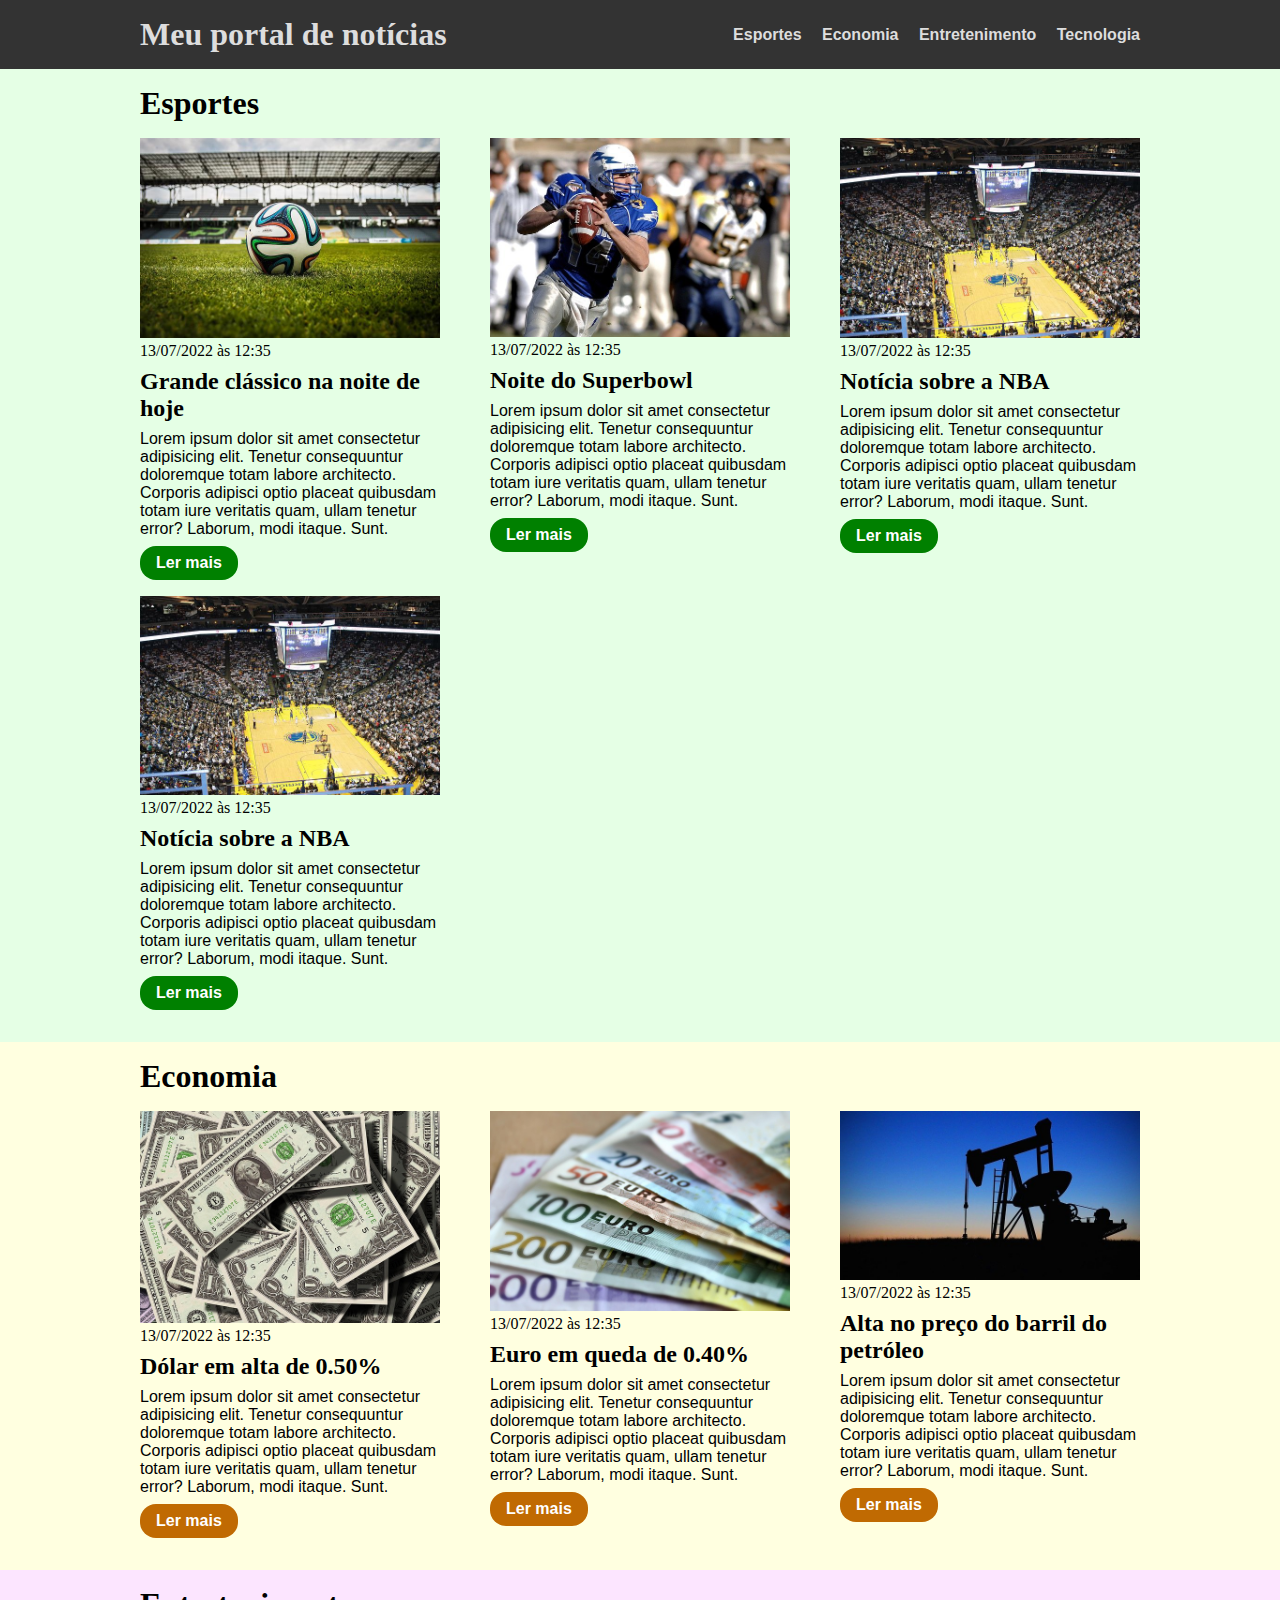
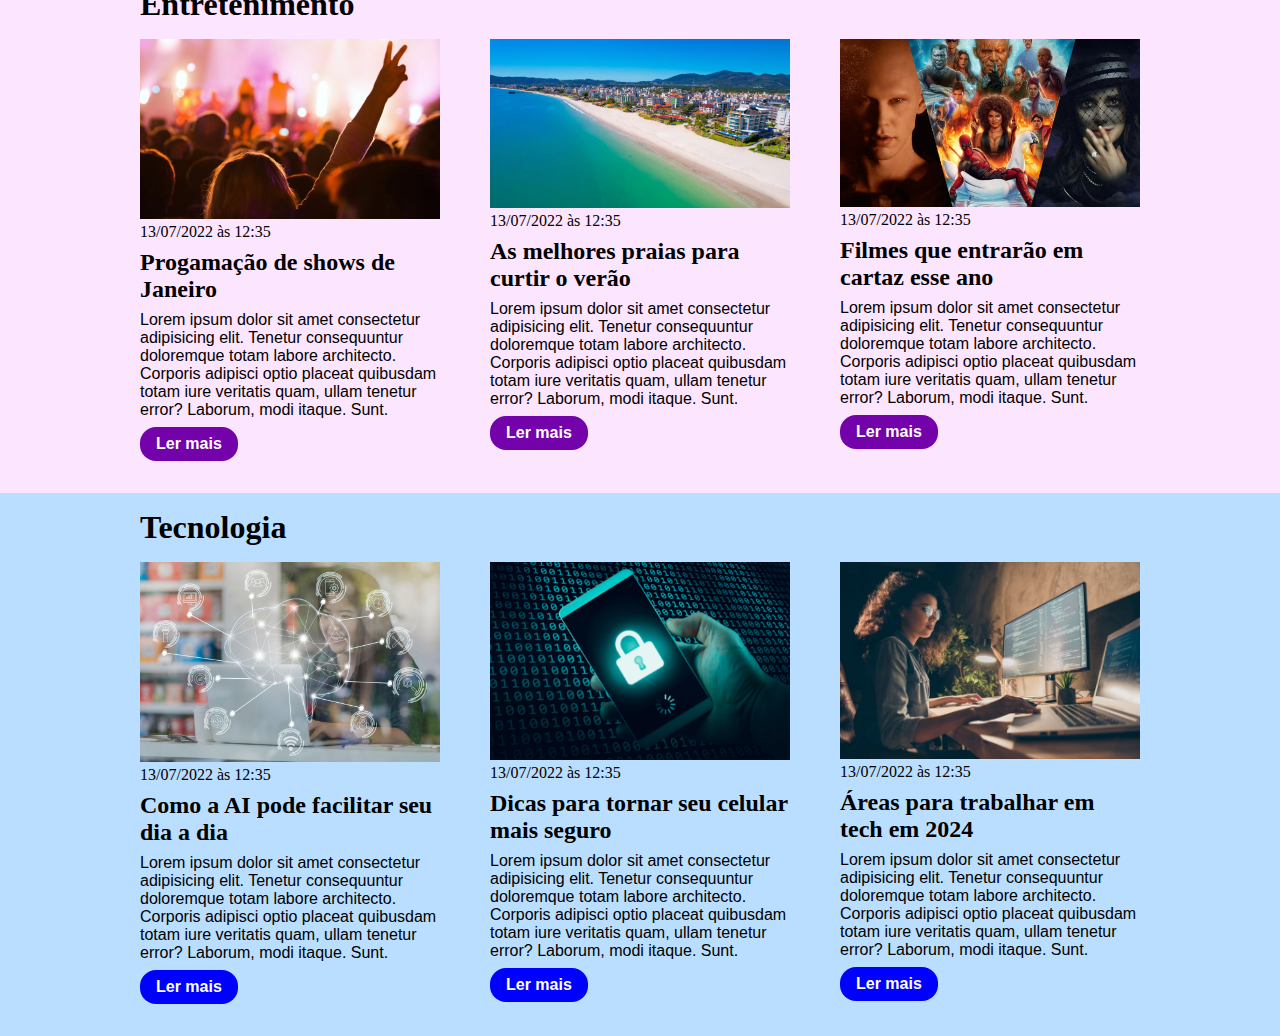
<file: index.html>
<!DOCTYPE html>
<html lang="pt-br">
<head>
    <meta charset="UTF-8">
    <meta name="viewport" content="width=device-width, initial-scale=1.0">
    <title>Document</title>
    <link rel="stylesheet" href="./main.css"/>
</head>
<body>
    <header>
        <div class="container">
            <h1>Meu portal de notícias</h1>
            <nav>
                <ul>
                    <li>
                        <a href="#sports" title="Ir para a seção de esportes">Esportes</a>
                    </li>
                    <li>
                        <a href="#economy" title="Ir para a seção de notícias de economia">Economia</a>
                    </li>
                    <li>
                        <a href="#entertainment" title="Ir para a seção de entretenimento">Entretenimento</a>
                    </li>
                    <li>
                        <a href="#technology" title="Ir para a seção de tecnologia">Tecnologia</a>
                    </li>
                </ul>
            </nav>
        </div>
    </header>
    <section id="sports">
        <div class="container">
            <h2>Esportes</h2>
            <div class="articles">
                <article>
                    <img src="./imagens/futebol.jpg" alt="Bola de futebol no gramado" />
                    <header>
                        <time class="creation-date">13/07/2022 às 12:35</time>
                    </header>
                    <h3>Grande clássico na noite de hoje</h3>
                    <p>
                        Lorem ipsum dolor sit amet consectetur adipisicing elit. Tenetur consequuntur doloremque totam labore architecto. Corporis adipisci optio placeat quibusdam totam iure veritatis quam, ullam tenetur error? Laborum, modi itaque. Sunt.
                    </p>
                    <a href="#" title="Leia a notícia completa">Ler mais</a>
                </article>
                <article>
                    <img src="./imagens/futebol-americano.jpg" alt="Jogador de futebol americano correndo com a bola" />
                    <header>
                        <time>13/07/2022 às 12:35</time>
                    </header>
                    <h3>Noite do Superbowl</h3>
                    <p>
                        Lorem ipsum dolor sit amet consectetur adipisicing elit. Tenetur consequuntur doloremque totam labore architecto. Corporis adipisci optio placeat quibusdam totam iure veritatis quam, ullam tenetur error? Laborum, modi itaque. Sunt.
                    </p>
                    <a href="#" title="Leia a notícia completa">Ler mais</a>
                </article>
                <article>
                    <img src="./imagens/basquete.jpg" title="Vista aérea de uma quadra de basquete" />
                    <header>
                        <time>13/07/2022 às 12:35</time>
                    </header>
                    <h3>Notícia sobre a NBA</h3>
                    <p>
                        Lorem ipsum dolor sit amet consectetur adipisicing elit. Tenetur consequuntur doloremque totam labore architecto. Corporis adipisci optio placeat quibusdam totam iure veritatis quam, ullam tenetur error? Laborum, modi itaque. Sunt.
                    </p>
                    <a href="#" title="Leia a notícia completa">Ler mais</a>
                </article>
                <article>
                    <img src="./imagens/basquete.jpg" title="Vista aérea de uma quadra de basquete" />
                    <header>
                        <time>13/07/2022 às 12:35</time>
                    </header>
                    <h3>Notícia sobre a NBA</h3>
                    <p>
                        Lorem ipsum dolor sit amet consectetur adipisicing elit. Tenetur consequuntur doloremque totam labore architecto. Corporis adipisci optio placeat quibusdam totam iure veritatis quam, ullam tenetur error? Laborum, modi itaque. Sunt.
                    </p>
                    <a href="#" title="Leia a notícia completa">Ler mais</a>
                </article>
            </div>
        </div>
    </section>
    <section id="economy">
        <div class="container">
            <h2>Economia</h2>
            <div class="articles">
                <article>
                    <img src="./imagens/dolares.jpg" alt="Muitos dólares" />
                    <header>
                        <time>13/07/2022 às 12:35</time>
                    </header>
                    <h3>Dólar em alta de 0.50%</h3>
                    <p>
                        Lorem ipsum dolor sit amet consectetur adipisicing elit. Tenetur consequuntur doloremque totam labore architecto. Corporis adipisci optio placeat quibusdam totam iure veritatis quam, ullam tenetur error? Laborum, modi itaque. Sunt.
                    </p>
                    <a href="#" title="Leia a notícia completa">Ler mais</a>
                </article>
                <article>
                    <img src="./imagens/euro.jpg" alt="Várias notas de euro" />
                    <header>
                        <time>13/07/2022 às 12:35</time>
                    </header>
                    <h3>Euro em queda de 0.40%</h3>
                    <p>
                        Lorem ipsum dolor sit amet consectetur adipisicing elit. Tenetur consequuntur doloremque totam labore architecto. Corporis adipisci optio placeat quibusdam totam iure veritatis quam, ullam tenetur error? Laborum, modi itaque. Sunt.
                    </p>
                    <a href="#" title="Leia a notícia completa">Ler mais</a>
                </article>
                <article>
                    <img src="./imagens/petroleo.jpg" alt="Extração de petróleo" />
                    <header>
                        <time>13/07/2022 às 12:35</time>
                    </header>
                    <h3>Alta no preço do barril do petróleo</h3>
                    <p>
                        Lorem ipsum dolor sit amet consectetur adipisicing elit. Tenetur consequuntur doloremque totam labore architecto. Corporis adipisci optio placeat quibusdam totam iure veritatis quam, ullam tenetur error? Laborum, modi itaque. Sunt.
                    </p>
                    <a href="#" title="Leia a notícia completa">Ler mais</a>
                </article>
            </div>
        </div>
    </section>
    <section id="entertainment">
        <div class="container">
            <h2>Entretenimento</h2>
            <div class="articles">
                <article>
                    <img src="imagens/shows.webp" alt="Imagem de um show" />
                    <header>
                        <time>13/07/2022 às 12:35</time>
                    </header>
                    <h3>Progamação de shows de Janeiro</h3>
                    <p>
                        Lorem ipsum dolor sit amet consectetur adipisicing elit. Tenetur consequuntur doloremque totam labore architecto. Corporis adipisci optio placeat quibusdam totam iure veritatis quam, ullam tenetur error? Laborum, modi itaque. Sunt.
                    </p>
                    <a href="#" title="Leia a notícia completa">Ler mais</a>
                </article>
                <article>
                    <img src="imagens/Bons-motivos-para-voce-conhecer-a-praia-de-Canasvieiras.jpeg" alt="Imagem de uma praia urbana" />
                    <header>
                        <time>13/07/2022 às 12:35</time>
                    </header>
                    <h3>As melhores praias para curtir o verão</h3>
                    <p>
                        Lorem ipsum dolor sit amet consectetur adipisicing elit. Tenetur consequuntur doloremque totam labore architecto. Corporis adipisci optio placeat quibusdam totam iure veritatis quam, ullam tenetur error? Laborum, modi itaque. Sunt.
                    </p>
                    <a href="#" title="Leia a notícia completa">Ler mais</a>
                </article>
                <article>
                    <img src="imagens/movies2024.png" alt="Filmes de 2024" />
                    <header>
                        <time>13/07/2022 às 12:35</time>
                    </header>
                    <h3>Filmes que entrarão em cartaz esse ano</h3>
                    <p>
                        Lorem ipsum dolor sit amet consectetur adipisicing elit. Tenetur consequuntur doloremque totam labore architecto. Corporis adipisci optio placeat quibusdam totam iure veritatis quam, ullam tenetur error? Laborum, modi itaque. Sunt.
                    </p>
                    <a href="#" title="Leia a notícia completa">Ler mais</a>
                </article>
            </div>
        </div>
    </section>
    <section id="technology">
        <div class="container">
            <h2>Tecnologia</h2>
            <div class="articles">
                <article>
                    <img src="imagens/home ai.jpeg" alt="Tecnologia na casa" />
                    <header>
                        <time>13/07/2022 às 12:35</time>
                    </header>
                    <h3>Como a AI pode facilitar seu dia a dia</h3>
                    <p>
                        Lorem ipsum dolor sit amet consectetur adipisicing elit. Tenetur consequuntur doloremque totam labore architecto. Corporis adipisci optio placeat quibusdam totam iure veritatis quam, ullam tenetur error? Laborum, modi itaque. Sunt.
                    </p>
                    <a href="#" title="Leia a notícia completa">Ler mais</a>
                </article>
                <article>
                    <img src="./imagens/smartphonesecurity.png" alt="Segurança do celular" />
                    <header>
                        <time>13/07/2022 às 12:35</time>
                    </header>
                    <h3>Dicas para tornar seu celular mais seguro</h3>
                    <p>
                        Lorem ipsum dolor sit amet consectetur adipisicing elit. Tenetur consequuntur doloremque totam labore architecto. Corporis adipisci optio placeat quibusdam totam iure veritatis quam, ullam tenetur error? Laborum, modi itaque. Sunt.
                    </p>
                    <a href="#" title="Leia a notícia completa">Ler mais</a>
                </article>
                <article>
                    <img src="./imagens/techjobs2024.jpeg" alt="Trabalho em tech" />
                    <header>
                        <time>13/07/2022 às 12:35</time>
                    </header>
                    <h3>Áreas para trabalhar em tech em 2024</h3>
                    <p>
                        Lorem ipsum dolor sit amet consectetur adipisicing elit. Tenetur consequuntur doloremque totam labore architecto. Corporis adipisci optio placeat quibusdam totam iure veritatis quam, ullam tenetur error? Laborum, modi itaque. Sunt.
                    </p>
                    <a href="#" title="Leia a notícia completa">Ler mais</a>
                </article>
            </div>
        </div>
    </section>
</body>
</html>
</file>
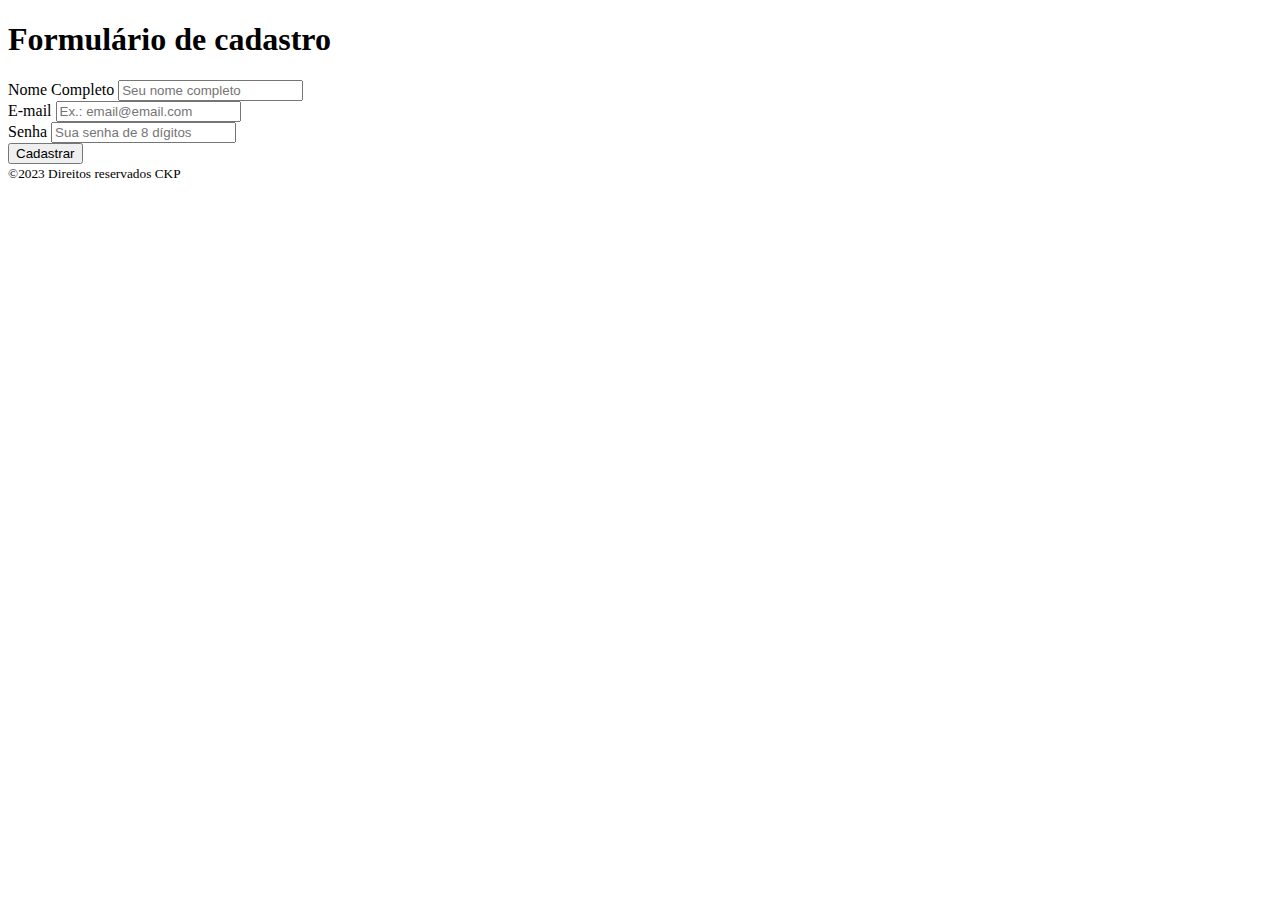
<file: form.html>
<!DOCTYPE html>
<html lang="pt-br">
<head>
    <meta charset="UTF-8">
    <meta name="viewport" content="width=device-width, initial-scale=1.0">
    <title>Document</title>
</head>
<body>
    <header>
        <h1>Formulário de cadastro</h1>
    </header>
    <main>
        <form>
            <label for="nome-completo">Nome Completo</Label> <input type="text" name="name" id="nome-completo" placeholder="Seu nome completo"/><br/>
            <label for="seu-email">E-mail</label> <input type="email" name="email" id="seu-email" placeholder="Ex.: email@email.com"><br/>
            <label for="sua-senha">Senha</label> <input type="password" name="password" id="sua-senha" minlength="8" maxlength="8" placeholder="Sua senha de 8 dígitos"><br/>
            <button type="submit">Cadastrar</button>
        </form>
    </main>
    <footer>
        <small>&copy;2023 Direitos reservados CKP</small>
    </footer>
</body>
</html>
</file>
<file: main.css>
* {
    box-sizing: border-box;
    margin: 0;
    padding: 0;
}

body > header {
    background-color: #333333;
    color: #dddddd;
    padding: 16px 0;
}

header .container {
    display:flex;
    align-items: center;
    justify-content: space-between;
}

header li a {
    color: #dddddd;
    text-decoration: none;
}

header li {
    display: inline;
    font-family: 'Gill Sans', 'Gill Sans MT', Calibri, 'Trebuchet MS', sans-serif;
    font-weight: bold;
    margin-left: 16px;
}

.container {
    width: 1000px;
    margin: 0 auto 0 auto;  
}

.articles {
    display:flex;
    flex-wrap:wrap;
    justify-content:space-between;
}

.articles article img {
    /* height: 180px;*/
    width: 100%;
}
.articles article {
    width: 30%;
}

section {
    padding: 16px 0;
}

section h2,
.articles article {
    margin-bottom: 16px;
}

.articles article h3 {
    margin-top: 8px;
    margin-bottom: 8px;
}

.articles article a {
    background-color: blue;
    color: #ffffff;
    padding: 8px 16px;
    display: inline-block;
    margin-top: 8px;
    border-radius: 16px;
    text-decoration: none;
    font-weight: bold;
}

.articles article p,
.articles article a {
    font-family:'Gill Sans', 'Gill Sans MT', Calibri, 'Trebuchet MS', sans-serif;
}

.articles article h3 {
    font-size: 24px;
}

section h2 {
    font-size: 32px;
}
#sports {
    background-color: rgba(0, 255, 0, 0.1);
}

#sports .articles article a {
    background-color: green;
}

#sports .articles article a:hover {
    text-decoration: underline;
    background-color: darkgreen;
}

#economy {
    background-color:lightyellow ;
}

#economy .articles article a{
    background-color: rgb(192, 106, 2);
}

#economy .articles article a:hover {
    text-decoration: underline;
    background-color: rgb(161, 80, 5);
}

#entertainment {
    background-color:rgb(252, 229, 255) ;
}

#entertainment .articles article a{
    background-color: rgb(115, 2, 171);
}

#entertainment .articles article a:hover {
    text-decoration: underline;
    background-color: rgb(75, 0, 113);
}

#technology {
    background-color:rgb(186, 222, 255);
}

#technology .articles article a{
    background-color: blue;
}

#technology .articles article a:hover {
    text-decoration: underline;
    background-color: darkblue;
}
</file>
